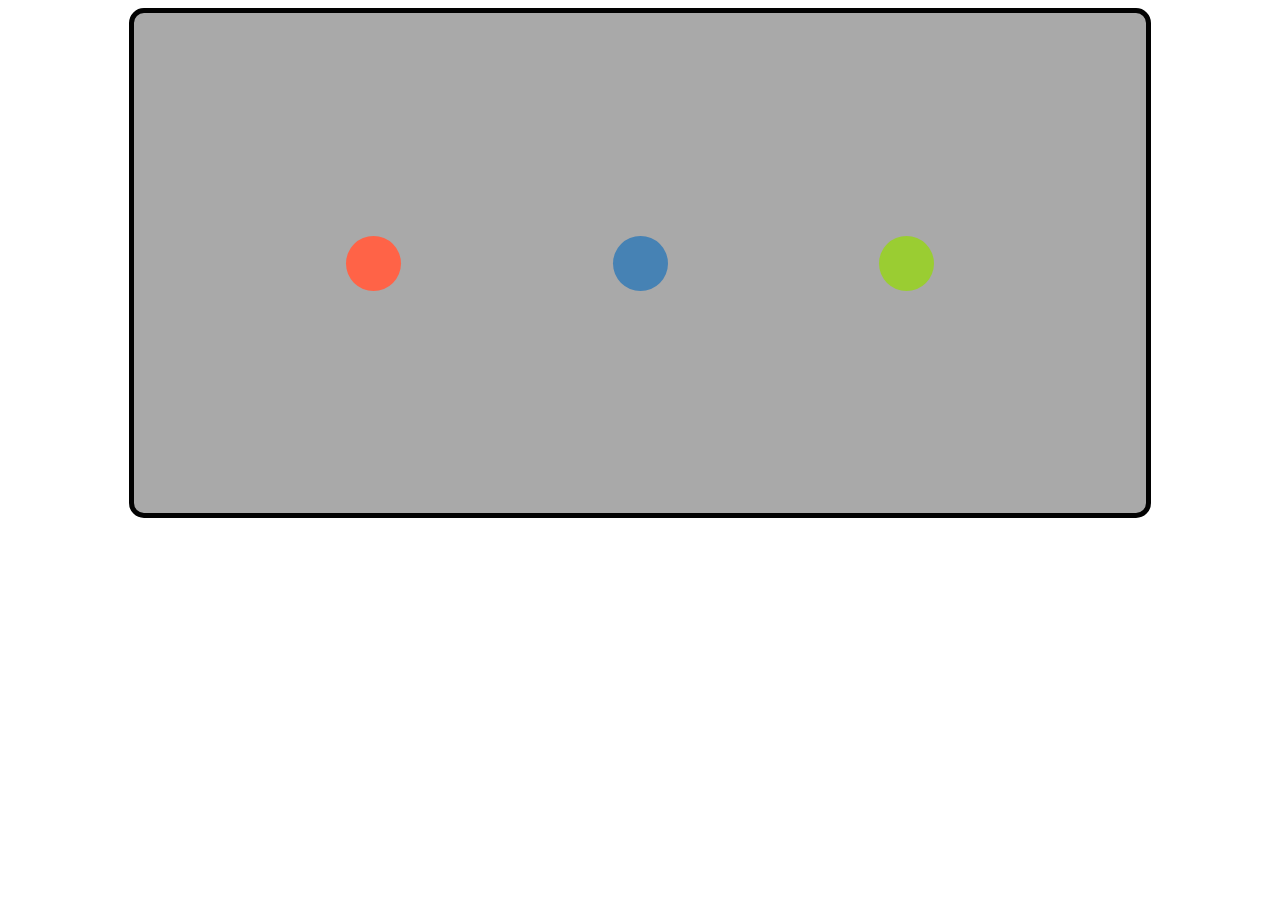
<file: flexbox/index.html>
<!DOCTYPE html>
<html lang="pt-br">
<head>
    <meta charset="UTF-8">
    <meta name="viewport" content="width=device-width, initial-scale=1.0">
    <title>PI - flexbox</title>
    <link rel="stylesheet" href="style.css">
</head>
<body>
    <div id="div_card">
        <div class="div_circle Color1">

        </div>

        <div class="div_circle Color2">

        </div>

        <div class="div_circle Color3">

        </div>

        

    </div>

</body>
</html>
</file>
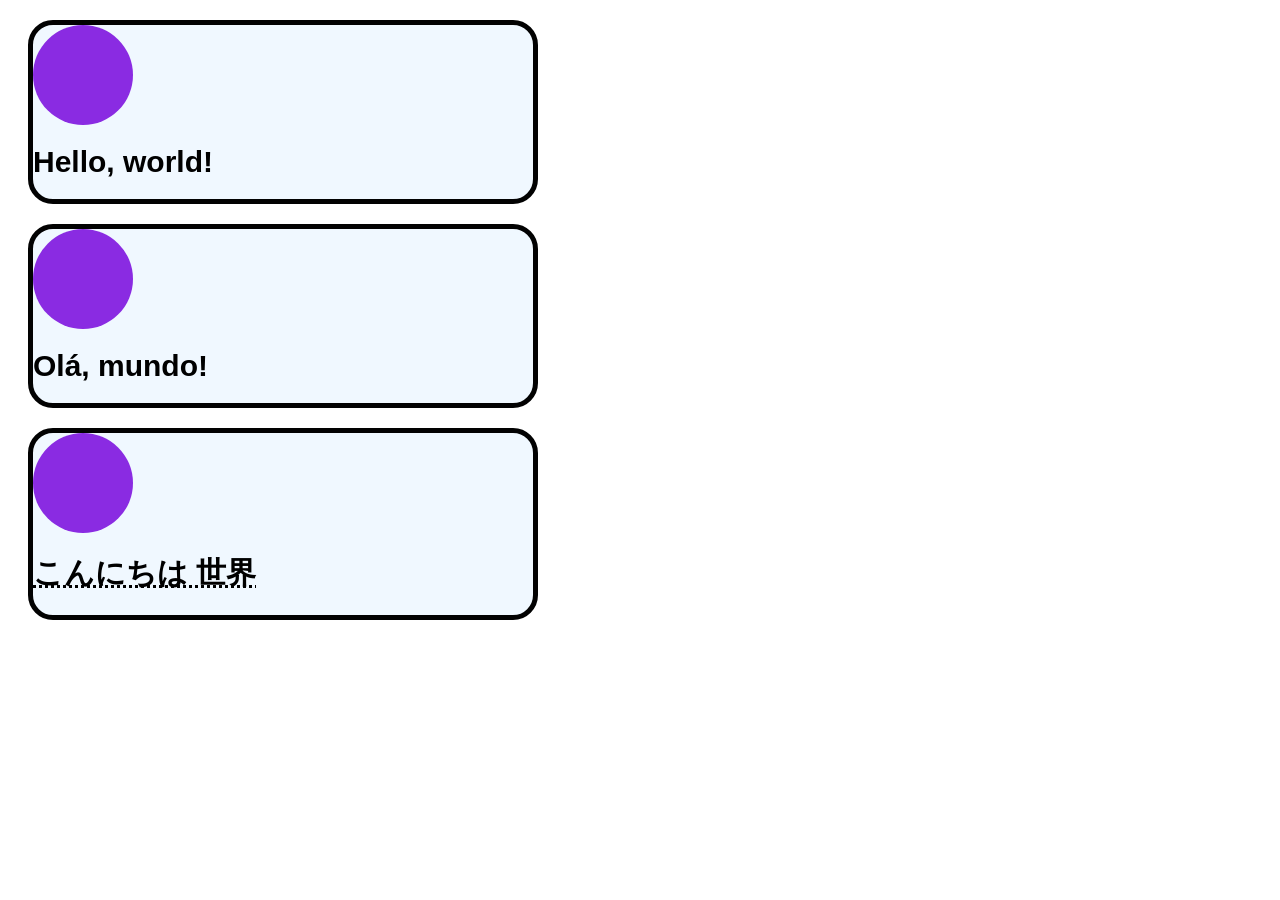
<file: teste.html>
<!DOCTYPE html>
<html lang="pt-br">
<head>
    <meta charset="UTF-8">
    <meta name="viewport" content="width=device-width, initial-scale=1.0">
    <link rel="stylesheet" href="style.css">
    <title>Pesquisa & Inovação</title>
</head>

<body>
    <!-- Primeiro card -->
    <div class="div_card">
        <div class="div_circle">
            
        </div>

        <h1 class="h1_text">
            Hello, world!
        </h1>

    </div>

    <!-- Segundo card -->
    <div class="div_card">
        <div class="div_circle">
            
        </div>

        <h1 class="h1_text">
            Olá, mundo!
        </h1>
    </div>

    <!-- Terceiro card -->
    <div class="div_card">
        <div class="div_circle">

        </div>

        <h1 class="h1_text">
            <abbr title="Kon'nichiwa sekai">こんにちは 世界</abbr>
        </h1>
    </div>
</body>
</html>
</file>
<file: flexbox/style.css>
#div_card {
    width: 80%;
    height: 500px;
    background-color: darkgray;
    border: solid 5px #020202;
    border-radius: 15px;
    margin: auto;
    display: flex;
    justify-content: space-evenly;
    align-items: center;
    /* flex-direction: column; */
}



.div_circle {
    width: 55px;
    height: 55px;
    border-radius: 50%;
}

.Color1 {
    background-color: tomato;
}
.Color2 {
    background-color: steelblue;
}
.Color3 {
    background-color: yellowgreen;
}
</file>
<file: style.css>
.div_card {
    width: 500px;
    height: fit-content;
    background-color: aliceblue;
    border-radius: 25px;
    border: solid 5px #020202;
    margin: 20px;
}

.div_circle {
    width: 100px;
    height: 100px;
    background-color: blueviolet;
    border-radius: 50px;
}

.h1_text {
    font-family: 'Franklin Gothic Medium', 'Arial Narrow', Arial, sans-serif;
    font-size: 30px;
}
</file>
